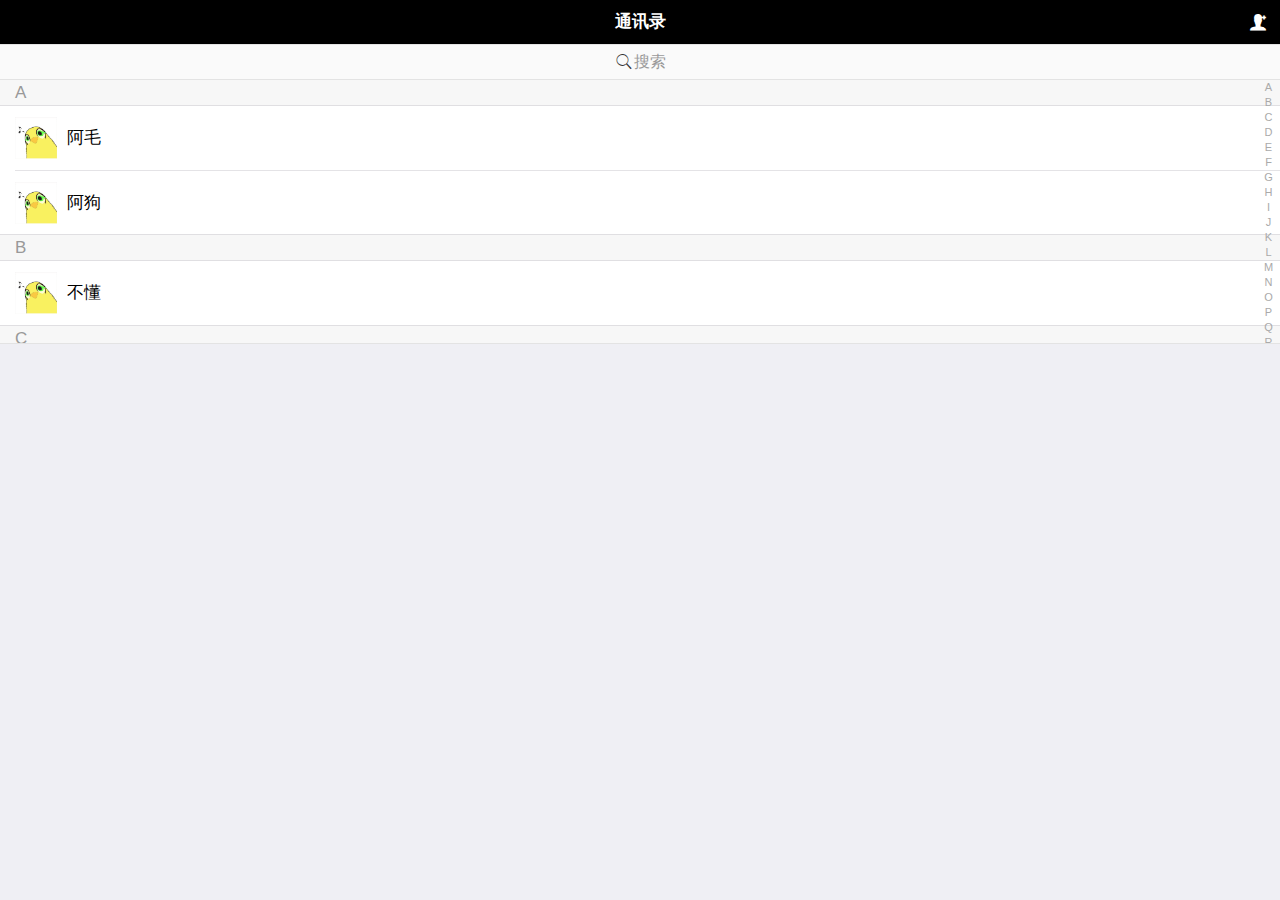
<file: models/contact/contact.html>
<!DOCTYPE html>
<html>

	<head>
		<meta charset="UTF-8">
		<meta name="viewport" content="width=device-width,initial-scale=1,minimum-scale=1,maximum-scale=1,user-scalable=no" />
		<title></title>
		<link rel="stylesheet" type="text/css" href="../../common/mui.css" />
		<script src="../../common/mui.js"></script>
		<link rel="stylesheet" type="text/css" href="../../common/mui.indexedlist.css" />
		
		<link rel="stylesheet" type="text/css" href="../../common/app.top.css" />
		<link rel="stylesheet" type="text/css" href="contact.css" />
	</head>

	<body>
		<header class="mui-bar mui-bar-nav">
			<a class="mui-action-back mui-icon mui-icon-personadd-filled mui-pull-right"></a>
			<h1 class="mui-title">通讯录</h1>
		</header>
		<div class="mui-content">

			<div id='list' class="mui-indexed-list">
				<div class="mui-indexed-list-search mui-input-row mui-search">
					<input type="search" class="mui-input-clear mui-indexed-list-search-input" placeholder="搜索">
				</div>
				<div class="mui-indexed-list-bar">
					<a>A</a>
					<a>B</a>
					<a>C</a>
					<a>D</a>
					<a>E</a>
					<a>F</a>
					<a>G</a>
					<a>H</a>
					<a>I</a>
					<a>J</a>
					<a>K</a>
					<a>L</a>
					<a>M</a>
					<a>N</a>
					<a>O</a>
					<a>P</a>
					<a>Q</a>
					<a>R</a>
					<a>S</a>
					<a>T</a>
					<a>U</a>
					<a>V</a>
					<a>W</a>
					<a>X</a>
					<a>Y</a>
					<a>Z</a>
				</div>
				<div class="mui-indexed-list-alert"></div>
				<div class="mui-indexed-list-inner">
					<div class="mui-indexed-list-empty-alert">没有数据</div>
					<ul class="mui-table-view">
						<li data-group="A" class="mui-table-view-divider mui-indexed-list-group">A</li>
						<li data-value = "AM" data-tags = "AMao" class="mui-table-view-cell mui-media ui-indexed-list-item">
							<a href="javascript:;">
								<img class="mui-media-object mui-pull-left" src="../../img/avatar.png">
								<div class="mui-media-body">
									<span class="list-nickname">阿毛</span>
								</div>
							</a>
						</li>
						<li data-value = "AG" data-tags = "AGou" class="mui-table-view-cell mui-media ui-indexed-list-item">
							<a href="javascript:;">
								<img class="mui-media-object mui-pull-left" src="../../img/avatar.png">
								<div class="mui-media-body">
									<span class="list-nickname">阿狗</span>
								</div>
							</a>
						</li>
						
						<li data-group="B" class="mui-table-view-divider mui-indexed-list-group">B</li>
						<li data-value = "BD" data-tags = "BuDong" class="mui-table-view-cell mui-media ui-indexed-list-item">
							<a href="javascript:;">
								<img class="mui-media-object mui-pull-left" src="../../img/avatar.png">
								<div class="mui-media-body">
									<span class="list-nickname">不懂</span>
								</div>
							</a>
						</li>
						
						<li data-group="C" class="mui-table-view-divider mui-indexed-list-group">C</li>
						<li data-value = "CC" data-tags = "CiCi" class="mui-table-view-cell mui-media ui-indexed-list-item">
							<a href="javascript:;">
								<img class="mui-media-object mui-pull-left" src="../../img/avatar.png">
								<div class="mui-media-body">
									<span class="list-nickname">次次</span>
								</div>
							</a>
						</li>
						
						<li data-group="D" class="mui-table-view-divider mui-indexed-list-group">D</li>
						<li data-value = "DD" data-tags = "DiDi" class="mui-table-view-cell mui-media ui-indexed-list-item">
							<a href="javascript:;">
								<img class="mui-media-object mui-pull-left" src="../../img/avatar.png">
								<div class="mui-media-body">
									<span class="list-nickname">弟弟</span>
								</div>
							</a>
						</li>
						
						<li data-group="E" class="mui-table-view-divider mui-indexed-list-group">E</li>
						
						<li data-value = "EE" data-tags = "ErEr" class="mui-table-view-cell mui-media ui-indexed-list-item">
							<a href="javascript:;">
								<img class="mui-media-object mui-pull-left" src="../../img/avatar.png">
								<div class="mui-media-body">
									<span class="list-nickname">尔尔</span>
								</div>
							</a>
						</li>
						
						<li data-value="DSN" data-tags="EErDuoSi" class="mui-table-view-cell mui-indexed-list-item">鄂尔多斯机场</li>
						<li data-value="ENH" data-tags="EnShiXuJiaPing" class="mui-table-view-cell mui-indexed-list-item">恩施许家坪机场</li>
						<li data-value="ERL" data-tags="ErLianHaoTeSaiWuSuGuoJi" class="mui-table-view-cell mui-indexed-list-item">二连浩特赛乌苏国际机场</li>
						<li data-group="F" class="mui-table-view-divider mui-indexed-list-group">F</li>
						<li data-value="FUG" data-tags="FuYangXiGuan" class="mui-table-view-cell mui-indexed-list-item">阜阳西关机场</li>
						<li data-value="FOC" data-tags="FuZhouChangLeGuoJi" class="mui-table-view-cell mui-indexed-list-item">福州长乐国际机场</li>
						<li data-group="G" class="mui-table-view-divider mui-indexed-list-group">G</li>
						<li data-value="KOW" data-tags="GanZhouHuangJin" class="mui-table-view-cell mui-indexed-list-item">赣州黄金机场</li>
						<li data-value="GOQ" data-tags="GeErMu" class="mui-table-view-cell mui-indexed-list-item">格尔木机场</li>
						<li data-value="GYU" data-tags="GuYuanLiuPanShan" class="mui-table-view-cell mui-indexed-list-item">固原六盘山机场</li>
						<li data-value="GYS" data-tags="GuangYuanPanLong" class="mui-table-view-cell mui-indexed-list-item">广元盘龙机场</li>
						<li data-value="CAN" data-tags="GuangZhouBaiYunGuoJi" class="mui-table-view-cell mui-indexed-list-item">广州白云国际机场</li>
						<li data-value="KWL" data-tags="GuiLinLiangJiangGuoJi" class="mui-table-view-cell mui-indexed-list-item">桂林两江国际机场</li>
						<li data-value="KWE" data-tags="GuiYangLongDongBaoGuoJi" class="mui-table-view-cell mui-indexed-list-item">贵阳龙洞堡国际机场</li>
						<li data-group="H" class="mui-table-view-divider mui-indexed-list-group">H</li>
						<li data-value="HRB" data-tags="HaErBinTaiPingGuoJi" class="mui-table-view-cell mui-indexed-list-item">哈尔滨太平国际机场</li>
						<li data-value="HMI" data-tags="HaMi" class="mui-table-view-cell mui-indexed-list-item">哈密机场</li>
						<li data-value="HAK" data-tags="HaiKouMeiLanGuoJi" class="mui-table-view-cell mui-indexed-list-item">海口美兰国际机场</li>
						<li data-value="HLD" data-tags="HaiLaErDongShanGuoJi" class="mui-table-view-cell mui-indexed-list-item">海拉尔东山国际机场</li>
						<li data-value="HDG" data-tags="HanDan" class="mui-table-view-cell mui-indexed-list-item">邯郸机场</li>
						<li data-value="HZG" data-tags="HanZhong" class="mui-table-view-cell mui-indexed-list-item">汉中机场</li>
						<li data-value="HGH" data-tags="HangZhouXiaoShanGuoJi" class="mui-table-view-cell mui-indexed-list-item">杭州萧山国际机场</li>
						<li data-value="HFE" data-tags="HeFeiLuoGangGuoJi" class="mui-table-view-cell mui-indexed-list-item">合肥骆岗国际机场</li>
						<li data-value="HTN" data-tags="HeTian" class="mui-table-view-cell mui-indexed-list-item">和田机场</li>
						<li data-value="HEK" data-tags="HeiHe" class="mui-table-view-cell mui-indexed-list-item">黑河机场</li>
						<li data-value="HET" data-tags="HuHeHaoTeBaiTaGuoJi" class="mui-table-view-cell mui-indexed-list-item">呼和浩特白塔国际机场</li>
						<li data-value="HIA" data-tags="HuaiAnLianShui" class="mui-table-view-cell mui-indexed-list-item">淮安涟水机场</li>
						<li data-value="TXN" data-tags="HuangShanTunXiGuoJi" class="mui-table-view-cell mui-indexed-list-item">黄山屯溪国际机场</li>
						<li data-group="J" class="mui-table-view-divider mui-indexed-list-group">J</li>
						<li data-value="TNA" data-tags="JiNanYaoQiangGuoJi" class="mui-table-view-cell mui-indexed-list-item">济南遥墙国际机场</li>
						<li data-value="JNG" data-tags="JiNingQuFu" class="mui-table-view-cell mui-indexed-list-item">济宁曲阜机场</li>
						<li data-value="JXA" data-tags="JiXiXingKaiHu" class="mui-table-view-cell mui-indexed-list-item">鸡西兴凯湖机场</li>
						<li data-value="JMU" data-tags="JiaMuSiDongJiao" class="mui-table-view-cell mui-indexed-list-item">佳木斯东郊机场</li>
						<li data-value="JGN" data-tags="JiaYuGuan" class="mui-table-view-cell mui-indexed-list-item">嘉峪关机场</li>
						<li data-value="JNZ" data-tags="JinZhouXiaoLingZi" class="mui-table-view-cell mui-indexed-list-item">锦州小岭子机场</li>
						<li data-value="JDZ" data-tags="JingDeZhen" class="mui-table-view-cell mui-indexed-list-item">景德镇机场</li>
						<li data-value="JGS" data-tags="JingGangShan" class="mui-table-view-cell mui-indexed-list-item">井冈山机场</li>
						<li data-value="JIU" data-tags="JiuJiangLuShan" class="mui-table-view-cell mui-indexed-list-item">九江庐山机场</li>
						<li data-value="JZH" data-tags="JiuZhaiHuangLong" class="mui-table-view-cell mui-indexed-list-item">九寨黄龙机场</li>
						<li data-group="K" class="mui-table-view-divider mui-indexed-list-group">K</li>
						<li data-value="KHG" data-tags="KaShi" class="mui-table-view-cell mui-indexed-list-item">喀什机场</li>
						<li data-value="KRY" data-tags="KeLaMaYi" class="mui-table-view-cell mui-indexed-list-item">克拉玛依机场</li>
						<li data-value="KCA" data-tags="KuCheGuiZi" class="mui-table-view-cell mui-indexed-list-item">库车龟兹机场</li>
						<li data-value="KRL" data-tags="KuErLe" class="mui-table-view-cell mui-indexed-list-item">库尔勒机场</li>
						<li data-value="KMG" data-tags="KunMingWuJiaBaGuoJi" class="mui-table-view-cell mui-indexed-list-item">昆明巫家坝国际机场</li>
						<li data-group="L" class="mui-table-view-divider mui-indexed-list-group">L</li>
						<li data-value="LXA" data-tags="LaSaGongGa" class="mui-table-view-cell mui-indexed-list-item">拉萨贡嘎机场</li>
						<li data-value="LHW" data-tags="LanZhouZhongChuan" class="mui-table-view-cell mui-indexed-list-item">兰州中川机场</li>
						<li data-value="LJG" data-tags="LiJiangSanYi" class="mui-table-view-cell mui-indexed-list-item">丽江三义机场</li>
						<li data-value="HZH" data-tags="LiPing" class="mui-table-view-cell mui-indexed-list-item">黎平机场</li>
						<li data-value="LYG" data-tags="LianYunGangBaiTaBu" class="mui-table-view-cell mui-indexed-list-item">连云港白塔埠机场</li>
						<li data-value="LNJ" data-tags="LinCang" class="mui-table-view-cell mui-indexed-list-item">临沧机场</li>
						<li data-value="LYI" data-tags="LinYi" class="mui-table-view-cell mui-indexed-list-item">临沂机场</li>
						<li data-value="LZY" data-tags="LinZhiMiLin" class="mui-table-view-cell mui-indexed-list-item">林芝米林机场</li>
						<li data-value="LZH" data-tags="LiuZhouBaiLian" class="mui-table-view-cell mui-indexed-list-item">柳州白莲机场</li>
						<li data-value="LCX" data-tags="LongYanGuanZhiShan" class="mui-table-view-cell mui-indexed-list-item">龙岩冠豸山机场</li>
						<li data-value="LZO" data-tags="LuZhouLanTian" class="mui-table-view-cell mui-indexed-list-item">泸州蓝田机场</li>
						<li data-value="LYA" data-tags="LuoYangBeiJiao" class="mui-table-view-cell mui-indexed-list-item">洛阳北郊机场</li>
						<li data-group="M" class="mui-table-view-divider mui-indexed-list-group">M</li>
						<li data-value="NZH" data-tags="ManZhouLiXiJiao" class="mui-table-view-cell mui-indexed-list-item">满洲里西郊机场</li>
						<li data-value="MIG" data-tags="MianYangNanJiao" class="mui-table-view-cell mui-indexed-list-item">绵阳南郊机场</li>
						<li data-value="OHE" data-tags="MoHeGuLian" class="mui-table-view-cell mui-indexed-list-item">漠河古莲机场</li>
						<li data-value="MDG" data-tags="MuDanJiangHaiLang" class="mui-table-view-cell mui-indexed-list-item">牡丹江海浪机场</li>
						<li data-group="N" class="mui-table-view-divider mui-indexed-list-group">N</li>
						<li data-value="KHN" data-tags="NanChangChangBeiGuoJi" class="mui-table-view-cell mui-indexed-list-item">南昌昌北国际机场</li>
						<li data-value="NAO" data-tags="NanChongGaoPing" class="mui-table-view-cell mui-indexed-list-item">南充高坪机场</li>
						<li data-value="NKG" data-tags="NanJingLuKouGuoJi" class="mui-table-view-cell mui-indexed-list-item">南京禄口国际机场</li>
						<li data-value="NNG" data-tags="NanNingWuXu" class="mui-table-view-cell mui-indexed-list-item">南宁吴圩机场</li>
						<li data-value="NTG" data-tags="NanTongXingDong" class="mui-table-view-cell mui-indexed-list-item">南通兴东机场</li>
						<li data-value="NNY" data-tags="NanYangJiangYing" class="mui-table-view-cell mui-indexed-list-item">南阳姜营机场</li>
						<li data-value="NGB" data-tags="NingBoLiSheGuoJi" class="mui-table-view-cell mui-indexed-list-item">宁波栎社国际机场</li>
						<li data-group="P" class="mui-table-view-divider mui-indexed-list-group">P</li>
						<li data-value="SYM" data-tags="PuErSiMao" class="mui-table-view-cell mui-indexed-list-item">普洱思茅机场</li>
						<li data-group="Q" class="mui-table-view-divider mui-indexed-list-group">Q</li>
						<li data-value="NDG" data-tags="QiQiHaErSanJiaZi" class="mui-table-view-cell mui-indexed-list-item">齐齐哈尔三家子机场</li>
						<li data-value="SHP" data-tags="QinHuangDaoShanHaiGuan" class="mui-table-view-cell mui-indexed-list-item">秦皇岛山海关机场</li>
						<li data-value="TAO" data-tags="QingDaoLiuTingGuoJi" class="mui-table-view-cell mui-indexed-list-item">青岛流亭国际机场</li>
						<li data-value="JUZ" data-tags="QuZhou" class="mui-table-view-cell mui-indexed-list-item">衢州机场</li>
						<li data-value="JJN" data-tags="QuanZhouJinJiang" class="mui-table-view-cell mui-indexed-list-item">泉州晋江机场</li>
						<li data-group="R" class="mui-table-view-divider mui-indexed-list-group">R</li>
						<li data-value="RKZ" data-tags="RiKaZeHePing" class="mui-table-view-cell mui-indexed-list-item">日喀则和平机场</li>
						<li data-group="S" class="mui-table-view-divider mui-indexed-list-group">S</li>
						<li data-value="SYX" data-tags="SanYaFengHuangGuoJi" class="mui-table-view-cell mui-indexed-list-item">三亚凤凰国际机场</li>
						<li data-value="SWA" data-tags="ShanTouWaiSha" class="mui-table-view-cell mui-indexed-list-item">汕头外砂机场</li>
						<li data-value="SHA" data-tags="ShangHaiHongQiaoGuoJi" class="mui-table-view-cell mui-indexed-list-item">上海虹桥国际机场</li>
						<li data-value="PVG" data-tags="ShangHaiPuDongGuoJi" class="mui-table-view-cell mui-indexed-list-item">上海浦东国际机场</li>
						<li data-value="SZX" data-tags="ShenChouBaoAnGuoJi" class="mui-table-view-cell mui-indexed-list-item">深圳宝安国际机场</li>
						<li data-value="SHE" data-tags="ShenYangTaoXianGuoJi" class="mui-table-view-cell mui-indexed-list-item">沈阳桃仙国际机场</li>
						<li data-value="SJW" data-tags="ShiJiaZhuangZhengDingGuoJi" class="mui-table-view-cell mui-indexed-list-item">石家庄正定国际机场</li>
						<li data-value="WUX" data-tags="SuNanShuoFangGuoJi" class="mui-table-view-cell mui-indexed-list-item">苏南硕放国际机场</li>
						<li data-group="T" class="mui-table-view-divider mui-indexed-list-group">T</li>
						<li data-value="TCG" data-tags="TaCheng" class="mui-table-view-cell mui-indexed-list-item">塔城机场</li>
						<li data-value="TYN" data-tags="TaiYuanWuSuGuoJi" class="mui-table-view-cell mui-indexed-list-item">太原武宿国际机场</li>
						<li data-value="HYN" data-tags="TaiZhouLuQiao-HuangYanJiChang" class="mui-table-view-cell mui-indexed-list-item">台州路桥机场 (黄岩机场)</li>
						<li data-value="TVS" data-tags="TangShanSanNvHe" class="mui-table-view-cell mui-indexed-list-item">唐山三女河机场</li>
						<li data-value="TCZ" data-tags="TengChongTuoFeng" class="mui-table-view-cell mui-indexed-list-item">腾冲驼峰机场</li>
						<li data-value="TSN" data-tags="TianJinBinHaiGuoJi" class="mui-table-view-cell mui-indexed-list-item">天津滨海国际机场</li>
						<li data-value="TGO" data-tags="TongLiao" class="mui-table-view-cell mui-indexed-list-item">通辽机场</li>
						<li data-value="TEN" data-tags="TongRenFengHuang" class="mui-table-view-cell mui-indexed-list-item">铜仁凤凰机场</li>
						<li data-group="W" class="mui-table-view-divider mui-indexed-list-group">W</li>
						<li data-value="WXN" data-tags="WanZhouWuQiao" class="mui-table-view-cell mui-indexed-list-item">万州五桥机场</li>
						<li data-value="WEF" data-tags="WeiFang" class="mui-table-view-cell mui-indexed-list-item">潍坊机场</li>
						<li data-value="WEH" data-tags="WeiHaiDaShuiBo" class="mui-table-view-cell mui-indexed-list-item">威海大水泊机场</li>
						<li data-value="WNH" data-tags="WenShanPuZheHei" class="mui-table-view-cell mui-indexed-list-item">文山普者黑机场</li>
						<li data-value="WNZ" data-tags="WenZhouYongQiangGuoJi" class="mui-table-view-cell mui-indexed-list-item">温州永强国际机场</li>
						<li data-value="WUA" data-tags="WuHai" class="mui-table-view-cell mui-indexed-list-item">乌海机场</li>
						<li data-value="WUH" data-tags="WuHanTianHeGuoJi" class="mui-table-view-cell mui-indexed-list-item">武汉天河国际机场</li>
						<li data-value="HLH" data-tags="WuLanHaoTe" class="mui-table-view-cell mui-indexed-list-item">乌兰浩特机场</li>
						<li data-value="URC" data-tags="WuLuMuQiDiWoBaoGuoJi" class="mui-table-view-cell mui-indexed-list-item">乌鲁木齐地窝堡国际机场</li>
						<li data-value="WUS" data-tags="WuYiShan" class="mui-table-view-cell mui-indexed-list-item">武夷山机场</li>
						<li data-value="WUZ" data-tags="WuZhouChangZhouDao" class="mui-table-view-cell mui-indexed-list-item">梧州长洲岛机场</li>
						<li data-group="X" class="mui-table-view-divider mui-indexed-list-group">X</li>
						<li data-value="XIY" data-tags="XiAnXianYangGuoJi" class="mui-table-view-cell mui-indexed-list-item">西安咸阳国际机场</li>
						<li data-value="XIC" data-tags="XiChangQingShan" class="mui-table-view-cell mui-indexed-list-item">西昌青山机场</li>
						<li data-value="XIL" data-tags="XiLinHaoTe" class="mui-table-view-cell mui-indexed-list-item">锡林浩特机场</li>
						<li data-value="XNN" data-tags="XiNingCaoJiaBao" class="mui-table-view-cell mui-indexed-list-item">西宁曹家堡机场</li>
						<li data-value="JHG" data-tags="XiShuangBanNaGaSa" class="mui-table-view-cell mui-indexed-list-item">西双版纳嘎洒机场</li>
						<li data-value="XMN" data-tags="XiaMenGaoQiGuoJi" class="mui-table-view-cell mui-indexed-list-item">厦门高崎国际机场</li>
						<li data-value="HKG" data-tags="XiangGangGuoJi" class="mui-table-view-cell mui-indexed-list-item">香港国际机场</li>
						<li data-value="XFN" data-tags="XiangYangLiuJi" class="mui-table-view-cell mui-indexed-list-item">襄阳刘集机场</li>
						<li data-value="ACX" data-tags="XingYi" class="mui-table-view-cell mui-indexed-list-item">兴义机场</li>
						<li data-value="XUZ" data-tags="XuZhouGuanYin" class="mui-table-view-cell mui-indexed-list-item">徐州观音机场</li>
						<li data-group="Y" class="mui-table-view-divider mui-indexed-list-group">Y</li>
						<li data-value="ENY" data-tags="YanAnErShiLiBao" class="mui-table-view-cell mui-indexed-list-item">延安二十里堡机场</li>
						<li data-value="YNZ" data-tags="YanCheng" class="mui-table-view-cell mui-indexed-list-item">盐城机场</li>
						<li data-value="YNJ" data-tags="YanJiChaoYangChuan" class="mui-table-view-cell mui-indexed-list-item">延吉朝阳川机场</li>
						<li data-value="YNT" data-tags="YanTaiLaiShanGuoJi" class="mui-table-view-cell mui-indexed-list-item">烟台莱山国际机场</li>
						<li data-value="YBP" data-tags="YiBinCaiBa" class="mui-table-view-cell mui-indexed-list-item">宜宾菜坝机场</li>
						<li data-value="YIH" data-tags="YiChangSanXia" class="mui-table-view-cell mui-indexed-list-item">宜昌三峡机场</li>
						<li data-value="LDS" data-tags="YiChunLinDu" class="mui-table-view-cell mui-indexed-list-item">伊春林都机场</li>
						<li data-value="YIN" data-tags="YiNing" class="mui-table-view-cell mui-indexed-list-item">伊宁机场</li>
						<li data-value="YIW" data-tags="YiWu" class="mui-table-view-cell mui-indexed-list-item">义乌机场</li>
						<li data-value="INC" data-tags="YinChuanHeDong" class="mui-table-view-cell mui-indexed-list-item">银川河东机场</li>
						<li data-value="LLF" data-tags="YongZhouLingLing" class="mui-table-view-cell mui-indexed-list-item">永州零陵机场</li>
						<li data-value="UYN" data-tags="YuLinYuYang" class="mui-table-view-cell mui-indexed-list-item">榆林榆阳机场</li>
						<li data-value="YUS" data-tags="YuShuBaTang" class="mui-table-view-cell mui-indexed-list-item">玉树巴塘机场</li>
						<li data-value="YCU" data-tags="YunChengZhangXiao" class="mui-table-view-cell mui-indexed-list-item">运城张孝机场</li>
						<li data-group="Z" class="mui-table-view-divider mui-indexed-list-group">Z</li>
						<li data-value="ZHA" data-tags="ZhanJiang" class="mui-table-view-cell mui-indexed-list-item">湛江机场</li>
						<li data-value="ZAT" data-tags="ZhaoTong" class="mui-table-view-cell mui-indexed-list-item">昭通机场</li>
						<li data-value="CGO" data-tags="ZhengZhouXinZhengGuoJi" class="mui-table-view-cell mui-indexed-list-item">郑州新郑国际机场</li>
						<li data-value="HJJ" data-tags="ZhiJiang" class="mui-table-view-cell mui-indexed-list-item">芷江机场</li>
						<li data-value="CKG" data-tags="ZhongQingJiangBeiGuoJi" class="mui-table-view-cell mui-indexed-list-item">重庆江北国际机场</li>
						<li data-value="ZHY" data-tags="ZhongWeiXiangShan" class="mui-table-view-cell mui-indexed-list-item">中卫香山机场</li>
						<li data-value="HSN" data-tags="ZhouShanZhuJiaJian" class="mui-table-view-cell mui-indexed-list-item">舟山朱家尖机场</li>
						<li data-value="ZUH" data-tags="ZhuHaiSanZao" class="mui-table-view-cell mui-indexed-list-item">珠海三灶机场</li>
					</ul>
				</div>
			</div>
		</div>

		<script src="../../common/mui.indexedlist.js"></script>
		<script src="contact.js" type="text/javascript"></script>

	</body>

</html>
</file>
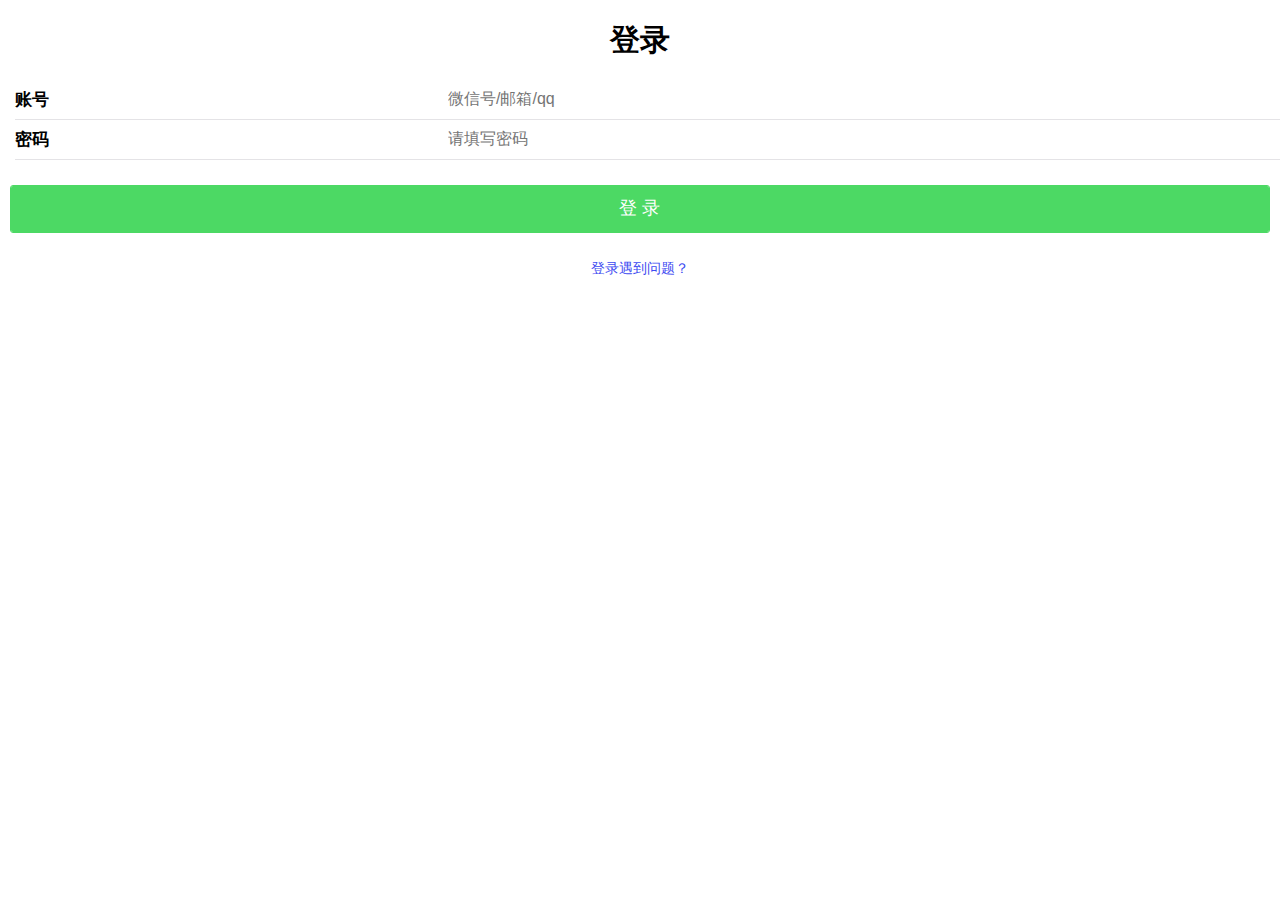
<file: models/login/login.html>
<!DOCTYPE html>
<html>

	<head>
		<meta charset="UTF-8">
		<meta name="viewport" content="width=device-width,initial-scale=1,minimum-scale=1,maximum-scale=1,user-scalable=no" />
		<title></title>
		<link rel="stylesheet" type="text/css" href="../../common/mui.css" />
		<link rel="stylesheet" type="text/css" href="login.css" />
		<script src="../../common/mui.js"></script>

	</head>

	<body>

		<div class="mui-content-padded mui-text-center">
			<h2>登录</h2>
		</div>

		<form class="mui-input-group">

			<div class="mui-input-row">
				<label>账号</label>
				<input name="username" style="line-height: 2.3rem;font-size: 1rem;" class="mui-input-clear" placeholder="微信号/邮箱/qq" />
			</div>

			<div class="mui-input-row">
				<label>密码</label>
				<input name="password" style="line-height: 2.3rem;font-size: 1rem;"class="mui-input-clear" placeholder="请填写密码" />
			</div>
 
		</form>

		<div class="mui-content-padded">
			<button id="login" class="mui-btn mui-btn-green  mui-btn-block">登 录</button>
		</div>

		<div class="mui-text-center mui-h5">
			<a href="#" class="question"> 登录遇到问题？</a>
		</div>
		
		<script src="login.js" type="text/javascript"></script>

	</body>

</html>
</file>
<file: common/mui.indexedlist.css>
.mui-indexed-list {
	position: relative;
	border-top: solid 1px #e3e3e3;
	border-bottom: solid 1px #e3e3e3;
	overflow: hidden;
	background-color: #fafafa;
	height: 300px;
	cursor: default;
}
.mui-indexed-list-inner {
	margin: 0px;
	padding: 0px;
	overflow-y: auto;
	border: none;
}
.mui-indexed-list-inner::-webkit-scrollbar {
	width: 0px;
	height: 0px;
	visibility: hidden;
}
.mui-indexed-list-empty-alert,
.mui-indexed-list-inner.empty ul {
	display: none;
}
.mui-indexed-list-inner.empty .mui-indexed-list-empty-alert {
	display: block;
}
.mui-indexed-list-empty-alert {
	padding: 30px 15px;
	text-align: center;
	color: #ccc;
	padding-right: 45px;
}
.mui-ios .mui-indexed-list-inner {
	width: calc(100% + 10px);
}
.mui-indexed-list-group,
.mui-indexed-list-item {
	padding-right: 45px;
}
.mui-ios .mui-indexed-list-group,
.mui-ios .mui-indexed-list-item,
.mui-ios .mui-indexed-list-empty-alert {
	padding-right: 55px;
}
.mui-indexed-list-group {
	background-color: #f7f7f7;
}
.mui-indexed-list-group {
	padding-top: 3px;
	padding-bottom: 3px;
}
.mui-indexed-list-search {
	border-bottom: solid 1px #e3e3e3;
	z-index: 15;
}
.mui-indexed-list-search.mui-search:before {
	margin-top: -10px;
}
.mui-indexed-list-search input {
	border-radius: 0px;
	margin: 0px;
	background-color: #fafafa;
}
.mui-indexed-list-bar {
	width: 23px;
	background-color: lightgrey;
	position: absolute;
	height: 100%;
	z-index: 10;
	right: 0px;
	-webkit-transition: .2s;
}
.mui-indexed-list-bar a {
	display: block;
	text-align: center;
	font-size: 11px;
	padding: 0px;
	margin: 0px;
	line-height: 15px;
	color: #aaa;
}
.mui-indexed-list-bar.active {
	background-color: rgb(200,200,200);
}
.mui-indexed-list-bar.active a {
	color: #333;
}
.mui-indexed-list-bar.active a.active {
	color: #007aff;
}
.mui-indexed-list-alert {
	position: absolute;
	z-index: 20;
	background-color: rgba(0, 0, 0, 0.5);
	width: 80px;
	height: 80px;
	left: 50%;
	top: 50%;
	margin-left: -40px;
	margin-top: -40px;
	border-radius: 40px;
	text-align: center;
	line-height: 80px;
	font-size: 35px;
	color: #fff;
	display: none;
	-webkit-transition: .2s;
}
.mui-indexed-list-alert.active {
	display: block;
}
</file>
<file: common/app.top.css>
.mui-bar-nav {
	background-color: #000000;
}

.mui-bar-nav .mui-title, .mui-bar-nav a{
	color: #FFFFFF;
	font-weight: 600;
}
</file>
<file: models/contact/contact.css>
html,body {
	height: 100%;
	overflow: hidden;
}

.mui-indexed-list-bar, .mui-indexed-list-bar.active {
	background-color : transparent;
}
.mui-bar {
	-webkit-box-shadow: none;
	box-shadow: none;
}

.mui-media-body{
	line-height: 2.5;
}
</file>
<file: models/login/login.css>
body {
	background-color: #FFFFFF;
}

.mui-input-group:before, .mui-input-group:after {
	height: 0px;
}

.mui-content-padded{
	margin-top: 25px;
	margin-bottom: 25px;
}

.mui-btn{
	padding: 10px;
}

.question {
	color: #3d4af1;
}

.mui-input-row label{
	font-weight: 600;
}
</file>
